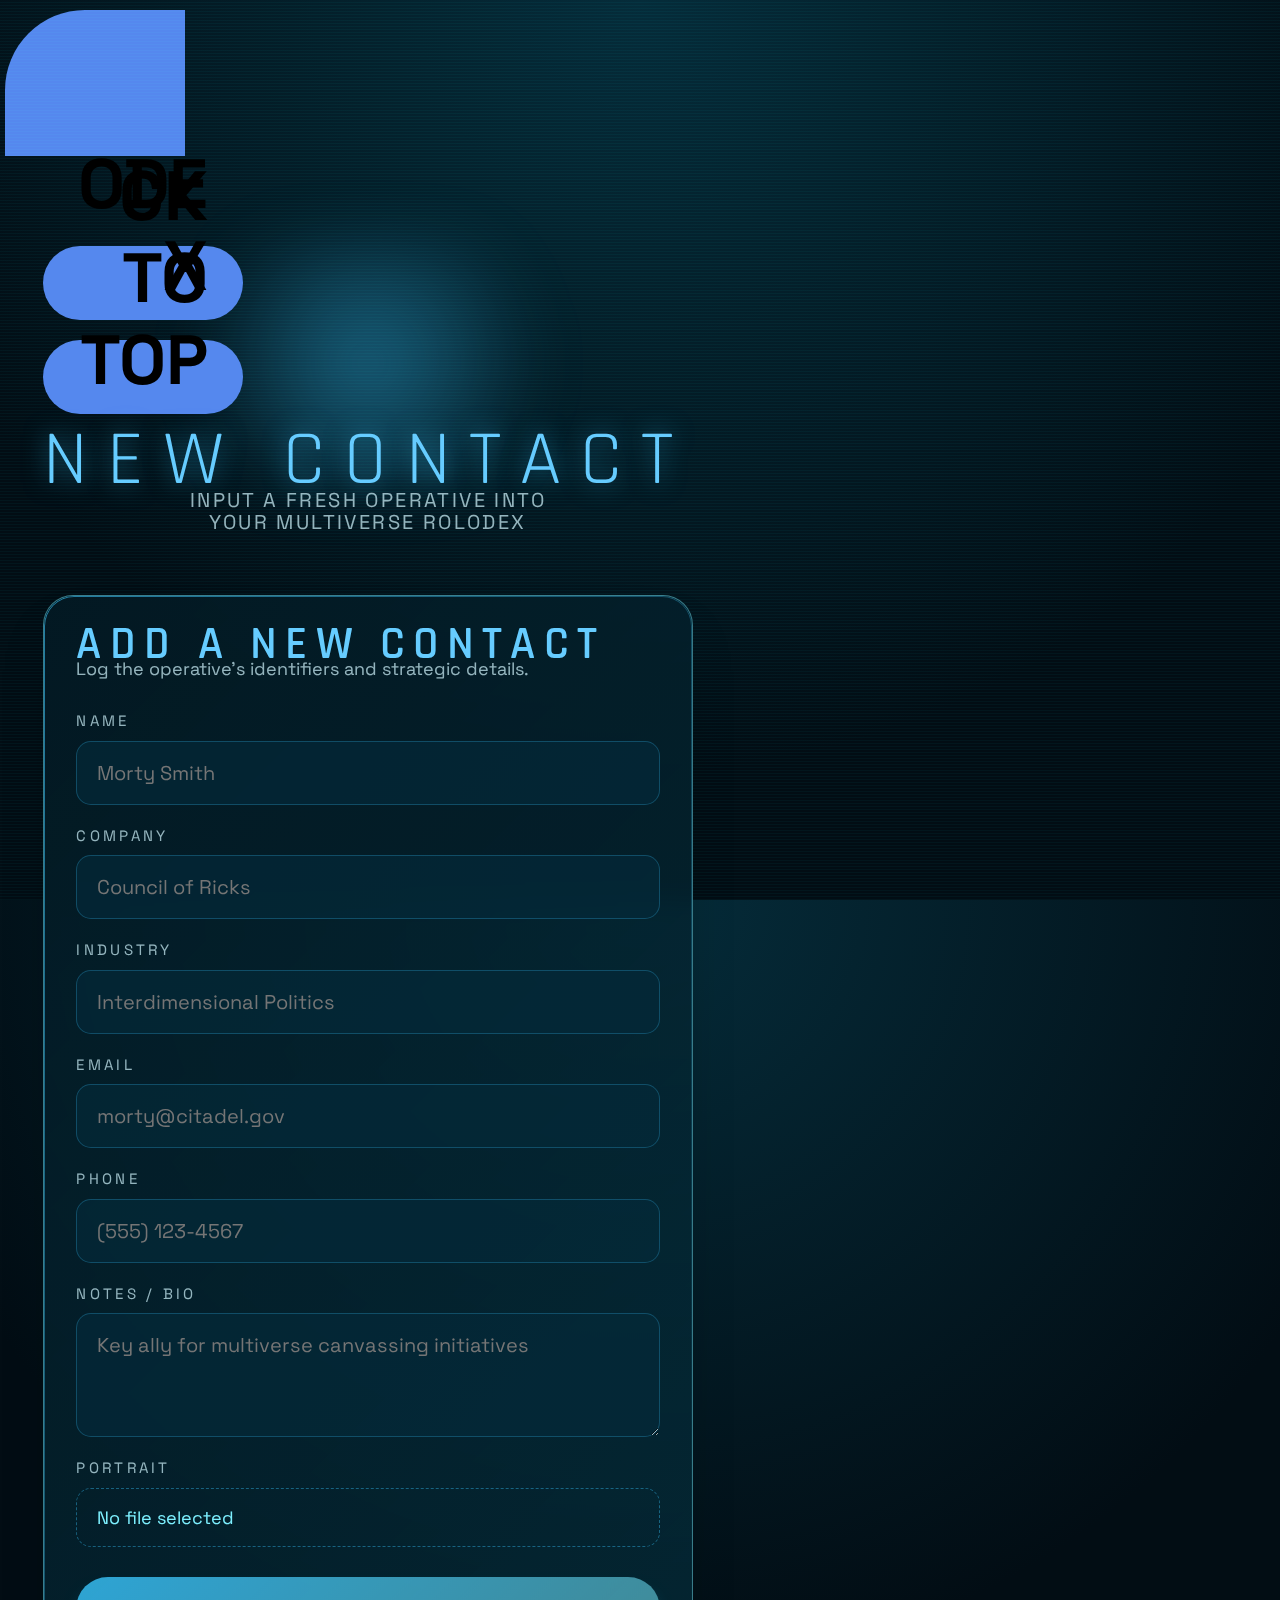
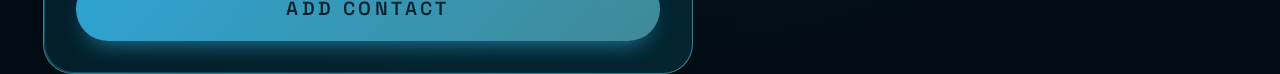
<file: contacts/new/index.html>
<!DOCTYPE html>
<html lang="en">
  <head>
    <meta charset="UTF-8" />
    <meta name="viewport" content="width=device-width, initial-scale=1.0" />
    <title>Politodex - New Contact</title>
    <link rel="preconnect" href="https://fonts.googleapis.com" />
    <link rel="preconnect" href="https://fonts.gstatic.com" crossorigin />
    <link
      href="https://fonts.googleapis.com/css2?family=Rajdhani:wght@400;600;700&family=Space+Grotesk:wght@400;500&display=swap"
      rel="stylesheet"
    />
    <link rel="stylesheet" href="../../theme/lower-decks-padd.css" />
    <link rel="stylesheet" href="../../styles.css" />
  </head>
  <body class="wrap-all">
    <div class="lcars-hull">
      <aside class="left-frame" aria-hidden="true">
        <div class="bar-panel"></div>
      </aside>

      <div class="lcars-main">
        <div class="scanlines" aria-hidden="true"></div>
        <header class="app-header banner">
          <div class="header-glow"></div>
          <div class="control-stack" role="group" aria-label="Primary controls">
            <button
              type="button"
              class="lcars-button"
              onclick="playSoundAndRedirect('audio2', '../../')"
            >
              Back to Rolodex
            </button>
            <button type="button" class="lcars-button" onclick="topFunction()">Back to Top</button>
          </div>
          <h1>New Contact</h1>
          <p class="tagline">Input a fresh operative into your multiverse rolodex</p>
        </header>

        <main class="layout single-column bar-panel lcars-pad">
          <section class="input-panel" aria-labelledby="new-contact-title">
            <div class="panel-header">
              <h2 id="new-contact-title">Add a new contact</h2>
              <p>Log the operative's identifiers and strategic details.</p>
            </div>
            <form id="contact-form" class="contact-form">
              <label class="field">
                <span>Name</span>
                <input type="text" name="name" required placeholder="Morty Smith" />
              </label>

              <label class="field">
                <span>Company</span>
                <input type="text" name="company" placeholder="Council of Ricks" />
              </label>

              <label class="field">
                <span>Industry</span>
                <input type="text" name="industry" placeholder="Interdimensional Politics" />
              </label>

              <label class="field">
                <span>Email</span>
                <input type="email" name="email" placeholder="morty@citadel.gov" />
              </label>

              <label class="field">
                <span>Phone</span>
                <input type="tel" name="phone" placeholder="(555) 123-4567" />
              </label>

              <label class="field">
                <span>Notes / Bio</span>
                <textarea
                  name="notes"
                  rows="3"
                  placeholder="Key ally for multiverse canvassing initiatives"
                ></textarea>
              </label>

              <label class="field file-field">
                <span>Portrait</span>
                <input type="file" name="photo" accept="image/*" />
                <div class="file-name" data-empty="No file selected">No file selected</div>
              </label>

              <button type="submit" class="submit-btn">Add contact</button>
            </form>
          </section>
        </main>
      </div>
    </div>

    <script src="../../assets/lcars.js"></script>
    <script src="../../script.js" type="module"></script>
  </body>
</html>
</file>
<file: theme/lower-decks-padd.css>
@charset "utf-8";

/*

	CSS Document
	LCARS Lower Decks PADD Theme
	Version 24.2
	By Jim Robertus www.thelcars.com
	Modified: 2025 Aug 4
	
*/

:root {
	font-size: 1.375rem;
	color-scheme: dark;
	--lfw: 240px;
	--alpha-blue: #58e;
	--arctic-ice: #6cf;
	--arctic-snow: #9cf;
	--radioactive: #8ff;
	--beta-blue: #79d;
	--night-cloud: #344470;
	--night-rain: #455580;
	--sunset-red: #f30;
	--left-frame-top-color: var(--alpha-blue);
	--left-frame-color: var(--alpha-blue); /* panel-6 inherits this color */
	--left-frame-padding: .75rem;
	--corner-color-top: var(--alpha-blue);
	--corner-color-bottom: var(--alpha-blue);
	--panel-1-color: var(--night-rain);
	--panel-4-color: var(--beta-blue);
	--panel-5-color: var(--night-rain);
	--panel-7-color: var(--night-cloud);
	--panel-top-button-color: var(--beta-blue);
	--bar-height: 28px;
	--bar-1-6-width: 10%;
	--bar-2-7-width: 28%;
	--bar-3-8-width: 7%;
	--bar-5-10-width: 5%;
	--bar-1-color: var(--alpha-blue);
	--bar-2-color: var(--radioactive);
	--bar-3-color: var(--beta-blue);
	--bar-4-color: var(--alpha-blue);
	--bar-5-color: var(--arctic-ice);
	--bar-6-color: var(--alpha-blue);
	--bar-7-color: var(--radioactive);
	--bar-8-color: var(--beta-blue);
	--bar-9-color: var(--alpha-blue);
	--bar-10-color: var(--arctic-ice);
/*
	NOTE: --font-color also sets the following:
		1. horizontal line <hr> color
		2. lcars-list bullet color
		3. blockquote border color
		4. images with the *border* class
		5. data-cascade text color 
*/
	--font-color: var(--beta-blue);
	--sub-fonts: .875rem;
	--banner-color: var(--radioactive);
	--h1-color: var(--arctic-ice);
	--h2-color: var(--arctic-ice);
	--h3-color: var(--arctic-ice);
	--h4-color: var(--arctic-ice);
	--light-color: #bdf;
	--link-color: var(--beta-blue);
	--code-color: var(--alpha-blue);
	--nav-width: 240px;
	--nav-1-color: var(--alpha-blue);
	--nav-2-color: var(--beta-blue);
	--nav-3-color: var(--arctic-ice);
	--nav-4-color: var(--night-rain);
	--button-color: var(--alpha-blue);
	--button-color-sidebar: var(--alpha-blue);
	--radius-top: 0 0 0 100px;
	--radius-bottom: 100px 0 0 0;
	--radius-content-top: 0 0 0 44px;
	--radius-content-bottom: 44px 0 0 0;
	--panel-border: .4rem solid #000;
	--bar-border: .4rem solid #000;
	--bar-cut-width: 27%;
	--divider-height: .75rem;
	--lcars-bar-color: var(--night-rain);
	--lcars-bar-start-color: var(--beta-blue);
	--lcars-bar-end-color: var(--beta-blue);
	--lcars-bar-text-color: var(--beta-blue);

/* Image Frame: */

	--image-border-color: var(--beta-blue);
	--primary-color: var(--night-rain);
	--secondary-color: var(--beta-blue);
	--accent-color: var(--arctic-snow);
	--spacers: .65rem;
	--frame-height: 40px;
}

@media (max-width: 1500px) {
	:root {
		--lfw: 200px;
		--nav-width: 210px;
		--bar-height: 20px;
		--divider-height: .5rem;
	}
}

@media (max-width: 1300px) {
	:root {
		font-size: 1.2rem;
		--sub-fonts: .9rem;
		--lfw: 180px;
		--radius-top: 0 0 0 80px;
		--radius-bottom: 80px 0 0 0;
		--radius-content-top: 0 0 0 30px;
		--radius-content-bottom: 30px 0 0 0;
		--nav-width: 180px;
	}
}

@media (max-width: 950px) {
	:root {
		--lfw: 150px;
	}
}

@media (max-width: 750px)	{ 
	:root {
		--lfw: 120px;
		--radius-top: 0 0 0 60px;
		--radius-bottom: 60px 0 0 0;
		--radius-content-top: 0 0 0 24px;
		--radius-content-bottom: 24px 0 0 0;
		--bar-height: 16px;
		--spacers: .5rem;
		--frame-height: 25px;
	}
}

@media (max-width: 525px) {
	:root {
		--lfw: 62px;
		--left-frame-padding: .5rem;
		--radius-top: 0 0 0 30px;
		--radius-bottom: 30px 0 0 0;
		--bar-height: 10px;
		--panel-border: .25rem solid black;
		--bar-border: .25rem solid black;
		--divider-height: .345rem;
	}
}

@media (max-width: 450px) {
	:root {
		--nav-width: 48%;
	}
}

*, *:after, *:before {
	box-sizing: border-box;
}

* {
	margin: 0;
	padding: 0;
	font: inherit;
}

img {
	display: block;
	max-width: 100%;
	height: auto;
}

input, textarea, button, select {
	font: inherit;
}

@font-face {
	font-family: 'Antonio';
	font-weight: 400;
	src: url('Antonio-Regular.woff2') format('woff2'),
			 url('Antonio-Regular.woff') format('woff');
}

@font-face {
	font-family: 'Antonio';
	font-weight: 700;
	src: url('Antonio-Bold.woff2') format('woff2'),
			 url('Antonio-Bold.woff') format('woff')
}

html {
	scroll-behavior: smooth;
}

body	{
	display: flex;
	padding-top: 10px;
	padding-left: 5px;
	background-color: black;
	font-family: 'Antonio', 'Arial Narrow', 'Avenir Next Condensed', sans-serif;
	font-weight: 400;
	line-height: 1.5;
	color: var(--font-color);
}

a	{
	text-decoration: underline;
	text-decoration-thickness: 2px;
	text-underline-offset: .2rem;
	color: var(--link-color);
}

a:hover {
	filter: brightness(115%);
	animation: none;
}

a:active {
	filter: brightness(80%);
	outline: none;
}

button {
	border: none;
	outline: none;
	word-break: break-all;
	color: black;
	transition: width 1s;
}

button:hover {
	cursor: pointer;
	animation: none;
	filter: brightness(115%);
	color: black;
}

button:active {
	filter: brightness(85%);
}

@keyframes colorchange	{
	0% {color: var(--night-cloud)} 
	25%	{color: var(--night-cloud);}
	50%	{color: var(--arctic-snow);}
	75%	{color: var(--arctic-snow);}
	80%	{color: var(--arctic-snow);}
	90%	{color: var(--night-cloud);}
	100% {color: var(--night-cloud);} 
}

.wrap-all {
	width: 100%;
}

.wrap	{
	display: flex;
	width: 100%;
	padding-left: 5px;
	padding-right: 15px;
	overflow: hidden;
}

.scroll-top {
	display: none;
}

.left-frame-top,
.left-frame	{
	width: var(--lfw);
	text-align: right;
	font-size: clamp(.875rem, 2vw, 1rem);
	line-height: 1.2;
	font-weight: bold;
	color: black;
	transition: width 1s;
}

.left-frame-top	{
	background-color: var(--left-frame-top-color);
	border-radius: var(--radius-top);
}

.left-frame-top a,
.left-frame a {
	text-decoration: none;
	color: black;
}

.left-frame	{
	display: flex;
	flex-direction: column;
	justify-content: space-between;
	padding-top: 14vh;
	background-color: var(--left-frame-color);
	border-radius: var(--radius-bottom);
}

.left-frame:has(.sidebar-nav) {
	padding-top: 10vh;
}

.panel-2	{
	padding-top: .75rem;
	padding-right: .75rem;
}

.right-frame-top	{
	flex: 1;
	position: relative;
}

.right-frame-top::before {
	content: '';
	display: block;
	width: 60px;
	height: 60px;
	background: linear-gradient(to top right, var(--corner-color-top) 50%, #000 50%);
	position: absolute;
	left: 0;
	bottom: var(--bar-height);
	z-index: -1;	
}

.right-frame-top::after {
	content: '';
	display: block;
	width: 60px;
	height: 60px;
	background-color: black;
	border-radius: var(--radius-content-top);
	position: absolute;
	left: 0;
	bottom: var(--bar-height);
	z-index: -1;
}

@media (max-width: 500px) {
	.right-frame-top::before {
		bottom: 10px;
	}

	.right-frame-top::after {
		bottom: 10px;
	}
}

.banner	{
	padding-bottom: 1rem;
	padding-left: 5px;
	text-align: right;
	text-transform: uppercase;
	line-height: 1.1;
	font-size: clamp(1.5rem, 1.25rem + 3.5vw, 4rem);
	color: var(--banner-color);
}

.banner a {
	color: var(--banner-color);
	text-decoration: none;
}

.data-cascade-button-group	{
	display: flex;
	justify-content: flex-end;
	align-items: flex-start;
	flex-wrap: wrap;
	padding-bottom: .75rem;
}

.data-cascade-button-group:has(.header-content) {
	justify-content: flex-start;
}

@media (max-width: 1440px) {
	.data-cascade-button-group:has(.header-content) {
		row-gap: 1rem;
	}

	.data-cascade-button-group:has(.header-content) > nav {
		width: 100%;
	}
}

.header-content {
	flex: 1;
	min-height: 184px;
	padding-right: 2rem;
	padding-left: clamp(20px, 3vw, 50px);
}

.header-content > *:first-child {
	margin-top: 0;
}

.header-content > *:last-child {
	margin-bottom: 0;
}

/* Data Stream */

.data-wrapper {
	flex: 1;
	display: flex;
	flex-wrap: wrap;
	justify-content: flex-end;
	align-items: flex-end;
	max-width: 100%;
	height: 164px;
	overflow: hidden;
	padding-top: 10px;
 	padding-right: 2rem;
 	padding-left: clamp(20px, 3vw, 50px);
 	column-gap: 1rem;
 	font-size: 1.25rem; 
}

.data-column {
	display: grid;
	grid-template-columns: 1fr;
	line-height: 1;
	--dc-row-height: 40px;
}

.data-bullet {
	width: 38px;
	height: 22px;
	border-radius: 50%;
	background-color: var(--font-color);
}

.dc-row-1,
.dc-row-2,
.dc-row-3,
.dc-row-4 {
	display: flex;
	align-items: center;
	min-height: var(--dc-row-height);
}

.dc-row-1:has(.data-bullet) {
	padding-inline: 1rem;
}

.dc-row-2:has(.data-bullet) {
	padding-inline: 1rem;
}

.dc-row-3:has(.data-bullet) {
	padding-inline: 1rem;
}

.dc-row-4:has(.data-bullet) {
	padding-inline: 1rem;
}

.darkspace {
	min-width: 3rem;
	text-align: center; 
	justify-content: center;
}

.darkfont {
	color: black;
}

@media (max-width: 1300px) {
	.data-wrapper {
		height: 130px;
		font-size: 1rem;
	}

	.data-column {
		--dc-row-height: 30px;
	}

	.data-bullet {
		transform: scale(.8);
	}
}

@media (max-width: 1100px) {
	.hide-data {
		display: none;
	}

	.data-wrapper {
		column-gap: .575rem;
		padding-right: 1rem;
	}
}

@media (max-width: 740px) {
	.data-wrapper {
		display: none;
	}
}

/* Navigation & buttons */

.lcars-button {
	display: flex;
	justify-content: flex-end;
	align-items: flex-end;
	margin-block: 1rem;
	width: 224px;
	height: 80px;
	padding-inline: 1.75rem;
	padding-bottom: .675rem;
	background-color: var(--button-color);
	border-radius: 100vmax;
	border-width: 0;
	text-align: right;
	line-height: 1.175;
	text-decoration: none;
	font-weight: bold;
	text-transform: uppercase;
	color: black;
	-webkit-touch-callout: none; 
	-webkit-user-select: none; 
  -ms-user-select: none; 
  user-select: none;
}

.panel-1 a	{
	display: flex;
	width: var(--lfw);
	justify-content: flex-end;
	align-items: flex-end;
	background-color: var(--panel-1-color);
	height: clamp(90px, 11vw, 160px);
	padding: var(--left-frame-padding);
	border-radius: 0;
	border-bottom: var(--panel-border);
	text-decoration: none;
	color: black;
	transition: width 1s;
	-webkit-touch-callout: none; 
	-webkit-user-select: none; 
  -ms-user-select: none; 
  user-select: none;
}

.panel-1-button	{
	display: flex;
	width: var(--lfw);
	justify-content: flex-end;
	align-items: flex-end;
	background-color: var(--panel-1-color);
	min-height: clamp(90px, 11vw, 160px);
	overflow: hidden;
	padding: var(--left-frame-padding);
	border-radius: 0;
	border-bottom: var(--panel-border);
	text-decoration: none;
	color: black;
	-webkit-touch-callout: none; 
	-webkit-user-select: none; 
  -ms-user-select: none; 
  user-select: none;
}

nav {
	display: flex;
	flex-wrap: wrap;
	align-self: center;	
	width: calc(var(--nav-width) + var(--nav-width) + 1rem);
	justify-content: flex-end;
	column-gap: .5rem;
	row-gap: .65rem;
}

@media (max-width: 1500px) {
	nav {
		column-gap: .375rem;
		row-gap: .5rem;
	}
}

@media (max-width: 1440px) {
	.data-cascade-button-group:has(.header-content) {
		row-gap: 1rem;
	}

	.data-cascade-button-group:has(.header-content) > nav {
		width: 100%;
	}
}

nav a,
nav button,
.buttons button	{
	display: flex;
	flex-direction: column;
	justify-content: flex-end;
	align-items: flex-end;
	width: var(--nav-width);
	height: calc(var(--nav-width) / 2.8);
	padding-inline: 1.5rem;
	padding-bottom: .7rem;
	border-radius: 100vmax;
	background-color: var(--button-color);
	text-align: right;
	line-height: 1.175;
	text-decoration: none;
	text-transform: uppercase;
	font-weight: bold;
	color: black;
	-webkit-touch-callout: none; 
  -webkit-user-select: none; 
	-ms-user-select: none; 
	user-select: none;
}

nav a:nth-child(1),
nav button:nth-child(1) {
	background-color: var(--nav-1-color);
}

nav a:nth-child(2),
nav button:nth-child(2) {
	background-color: var(--nav-2-color);
}

nav a:nth-child(3),
nav button:nth-child(3) {
	background-color: var(--nav-3-color);
}

nav a:nth-child(4),
nav button:nth-child(4) {
	background-color: var(--nav-4-color);
}

@media (max-width: 1300px) {
	nav {
		padding-left: .5rem;
		gap: .5rem;
	}

	nav button {
		padding-bottom: .5rem;
		font-size: .875rem;
		padding-inline: 1.25rem;
	}
}

@media (max-width: 780px) {
	nav {
		flex: 1;
	}

	.data-cascade-button-group:has(.header-content) > *:nth-child(2) {
		flex: none;
	} 
}

@media (max-width: 450px) {
	nav a,
	nav button {
		height: 63px;
	}
}

.buttons	{
	display: flex;
	flex-wrap: wrap;
	gap: .5rem;
	margin-block: 2rem; 
}

.justify-space-between	{
	justify-content: space-between;
}

.justify-center {
	justify-content: center;
}

.justify-flex-end {
	justify-content: flex-end;
}

.justify-space-around {
	justify-content: space-around;
}

.justify-space-evenly {
	justify-content: space-evenly;
}

.buttons a,
.buttons button	{
	display: flex;
	justify-content: flex-end;
	align-items: flex-end;
	width: 224px;
	height: 80px;
	padding-inline: 1.75rem;
	padding-bottom: .675rem;
	background-color: var(--button-color);
	border-radius: 100vmax;
	border-width: 0;
	text-align: right;
	line-height: 1.175;
	text-decoration: none;
	font-weight: bold;
	text-transform: uppercase;
	color: black;
	-webkit-touch-callout: none; 
	-webkit-user-select: none; 
  -ms-user-select: none; 
  user-select: none; 
}

.sidebar-nav button,
.sidebar-nav a,
.sidebar-button {
	display: flex;
	justify-content: flex-end;
	align-items: flex-end;
	min-height: 3.75rem;
	width: var(--lfw);
	background-color: var(--button-color-sidebar);
	border-radius: 0;
	border-bottom: var(--panel-border);	
	padding: var(--left-frame-padding);
	text-decoration: none;
	text-align: right;
	word-break: break-all;
	text-transform: uppercase;
	color: black;
}

@media (max-width: 1300px) {
	.lcars-button,
	.buttons a,
	.buttons button {
		width: 200px;
		height: 74px;
	}
}

.panel-button	{
	display: flex;
	justify-content: flex-end;
	width: var(--lfw);
	border-radius: 0;
	padding: var(--left-frame-padding);
	border-bottom: var(--panel-border); 
}

.pan-0 /* use this if you're not mimicking an established panel */ {
	height: 18vh;
	max-height: 240px;
	background-color: var(--button-color-sidebar);
}

.pan-4 {
	height: 14vh;
	background-color: var(--panel-4-color) !important;
}

.pan-5 {
	height: 30vh;
	background-color: var(--panel-5-color) !important;
}

.pan-7 {
	height: 30vh;
	background-color: var(--panel-7-color) !important;
}

.text-bottom {
	align-items: flex-end;
}

#topBtn {
  display: none;
  position: fixed;
  bottom: 0; 
  z-index: 99;
  border-radius: 0;
  border-top: var(--panel-border);
  border-right: none;
	border-bottom: var(--panel-border);
	border-left: none;
  outline: none;
  width: var(--lfw);
  padding: var(--left-frame-padding);
  padding-bottom: 10vh;
  background-color: var(--panel-top-button-color);
  text-align: right;
  line-height: 1;
  font-weight: bold;
  text-transform: uppercase;
  color: black;
  cursor: pointer;
}

#topBtn:hover {
  filter: brightness(115%);
}

#topBtn:active {
	filter: brightness(80%);
}

@media (max-width: 525px)	{
	.sidebar-button,
	.sidebar-nav a,
	.sidebar-nav button,
	.panel-button {
		font-size: .75rem;
	}

	#topBtn {
		padding-bottom: 6vh;
	}
}

.bar-panel	{
	display: flex;
	height: var(--bar-height);
}

.first-bar-panel {
	margin-top: 2.5vh;
	position: relative;
}

.bar-1,
.bar-2,
.bar-3,
.bar-4,
.bar-5,
.bar-6,
.bar-7,
.bar-8,
.bar-9,
.bar-10	{
	height: var(--bar-height);
}

.bar-1,
.bar-2,
.bar-3,
.bar-4,
.bar-6,
.bar-7,
.bar-8,
.bar-9	{
	border-right: var(--bar-border);
}

.divider {
	display: flex;
	height: var(--divider-height);
	z-index: 1999;
}

.block-left {
	width: var(--lfw);
	height: var(--divider-height); 
}

.block-right {
	flex: 1;
	height: var(--divider-height); 
	position: relative;
}

.block-row {
	display: flex;
	width: 100%;
	height: var(--divider-height);
	padding-right: .4rem;
	padding-left: 1px;
}

.bar-11 {
	height: var(--divider-height);
	width: var(--bar-1-6-width);
}

.bar-12 {
	height: var(--divider-height);
	width: var(--bar-2-7-width);

}

.bar-13 {
	height: var(--divider-height);
	width: var(--bar-3-8-width);
}
.bar-14 {
	flex: 1;
	height: var(--divider-height);
	z-index: 1999;
}

.bar-1 {
	width: var(--bar-1-6-width);
	background-color: var(--bar-1-color);
}

.bar-2 {
	width: var(--bar-2-7-width);
	background-color: var(--bar-2-color);
}

.bar-3 {
	width: var(--bar-3-8-width);
	background-color: var(--bar-3-color);
}

.bar-4 {
	flex: 1;
	position: relative;
	background-color: var(--bar-4-color);
}

.bar-5 {
	width: var(--bar-5-10-width);
	background-color: var(--bar-5-color);
}

.bar-6 {
	width: var(--bar-1-6-width);
	background-color: var(--bar-6-color);
}

.bar-7 {
	width: var(--bar-2-7-width);
	background-color: var(--bar-7-color);
}

.bar-8 {
	width: var(--bar-3-8-width);
	background-color: var(--bar-8-color);
}

.bar-9 {
	flex: 1;
	position: relative;
	background-color: var(--bar-9-color);
}

.bar-4::after {
	content: "";
	display: block;
	width: var(--bar-cut-width);
	height: 48%;
	background-color: black;
	border-radius: 0 8px 0 0;
	position: absolute;
	left: 0;
	bottom: 0;
}

.bar-9::after {
	content: "";
	display: block;
	width: var(--bar-cut-width);
	height: 48%;
	background-color: black;
	border-radius: 0 0 8px 0;
	position: absolute;
	left: 0;
	top: 0;
}

.bar-10 {
	width: var(--bar-5-10-width);
	background-color: var(--bar-10-color);
}

/* Bottom half */

#gap	{
	margin-top: var(--divider-height);
}

.panel-3,
.panel-4,
.panel-5	{
	border-bottom: var(--panel-border);
}

.panel-2,
.panel-3,
.panel-4,
.panel-5,
.panel-6,
.panel-7 {
	padding: var(--left-frame-padding);
}

.panel-4	{
	display: flex;
	align-items: flex-end;
	justify-content: flex-end;
	min-height: 14vh;
	background-color: var(--panel-4-color);
}

.panel-5	{
	height: 30vh;
	background-color: var(--panel-5-color);
}

/* Note: panel-6 height is fluid and governed by the amount of content on the page. Background color is inherited from :root --left-frame-color */

.panel-6	{
	min-height: 15vh;
}

.panel-7 {
	height: 30vh;
	border-top: var(--panel-border);
	background-color: var(--panel-7-color);
}

.right-frame	{
	flex: 1;
	position: relative;
}

.right-frame::before {
	content: '';
	display: block;
	width: 60px;
	height: 60px;
	background: linear-gradient(to bottom right, var(--corner-color-bottom) 50%, #000 50%);
	position: absolute;
	left: 0;
	top: var(--bar-height);
	z-index: -1;	
}

.right-frame::after {
	content: '';
	display: block;
	width: 60px;
	height: 60px;
	background-color: black;
	border-radius: var(--radius-content-bottom);
	position: absolute;
	left: 0;
	top: var(--bar-height);
	z-index: -1;
}

main	{
	padding-top: 1.5rem;
	padding-bottom: .5rem;
	padding-left: clamp(20px, 3vw, 50px);
}

main > *:first-child,
article > *:first-child {
	margin-top: 0;
}

main:has(.floor-heading) > *:nth-child(2) {
	margin-top: 0;
}

.flexbox {
	display: flex;
	gap: 1.2rem;
	flex-wrap: wrap;
}

.col {
	flex: 1 1 360px;
}

.col > *:first-child {
	margin-top: 0;
}

h1, h2, h3, h4	{
	margin-block: 1.75rem;
	font-weight: normal;
	line-height: 1.2;
	text-transform: uppercase;
	text-box: trim-both cap alphabetic;
}

h1	{
	font-size: clamp(1.5rem, 1.25rem + 3.5vw, 4rem);
	text-align: right;
	color: var(--h1-color);
}

h2	{
	font-size: clamp(1.4rem, 1.1rem + 2.25vw, 2.3rem);
	color: var(--h2-color);
}

h3 {
	font-size: clamp(1.15rem, 1.05rem + 1.25vw, 1.875rem);
	color: var(--h3-color);
}

h4 {
	font-size: clamp(1.025rem, 1rem + 1.125vw, 1.575rem);
	color: var(--h4-color);
}

.floor-heading {
	display: flex;
	justify-content: flex-end;
	width: 100%;
	position: fixed;
	left: 50%;
	transform: translate(-50%, 0);
	bottom: 10px;
	z-index:4;
}

.floor-heading > * {
	margin-block: 0;
	width: fit-content;
	padding: .5rem;
	background-color: black; 
}

p {
	margin-block: 1.75rem;
	text-box: trim-both cap alphabetic;
}

.caption	{
	margin-top: -1rem;
	text-align: center;
	font-size: var(--sub-fonts);
}

.indent {
	padding-left: 1.5rem;
}

.postmeta {
	margin-block: 1.25rem;
	text-align: right;
	font-size: clamp(1.2rem, 0.88rem + 1.28vw, 1.6rem);
	line-height: 1.2;
	text-transform: uppercase;
}

article h1 {
	margin-bottom: 0;
}

hr {
	margin-block: 1.5rem;
	height: 6px;
	border: none;
	background-color: var(--font-color);
	border-radius: 3px;
}

blockquote {
	margin-block: 1.75rem;
	margin-left: 1.5rem;
	padding-block: .25rem;
	padding-left: 1.5rem;
	position: relative;
	text-box: trim-both cap alphabetic;
}

blockquote::before {
	content: '';
	display: block;
	width: 10px;
	height: 100%;
	background-color: var(--font-color);
	border-radius: 5px;
	position: absolute;
	left: 0;
	top: 0;
}

blockquote > *:first-child {
	margin-top: 0;
}

blockquote > * {
	margin-bottom: 0;
}

.flush {
	margin-top: -1rem;
}

.nomar {
	margin-block: 0 !important;
}

.go-center	{
	text-align: center !important;
}

.go-right	{
	text-align: right !important;
}

.go-left {
	text-align: left !important;
}

.go-big {
	font-size: clamp(1.2rem, 1rem + 1vw, 1.275rem);
}

.uppercase	{
	text-transform: uppercase;
}

.strike {
	text-decoration: line-through;
	text-decoration-thickness: .15rem;
}

.now {
	white-space: nowrap;
}

.big-sky {
	margin-top: 5rem;
}

.smoke-glass {
	opacity: .35;
}

strong {
	font-weight: bold;
}

code {
	font-family: monospace;
	font-size: .9rem;
	color: var(--code-color);
}

.code {
	width: 100%;
	min-height: 5rem;
	padding-block: .5rem;
	padding-inline: 1rem;
	background-color: #232323;
	border-color: #4c4c4c;
	tab-size: 4;
	font-family: monospace;
	font-size: .85rem;
	color: #dcdcdc;
}

@keyframes blink { 
	0% {opacity: 0}
	49%{opacity: 0}
	50% {opacity: 1}
}

.blink-slow {
	animation: blink 3500ms infinite;
	animation-delay: 1s;
}

.blink {
	animation: blink 2s infinite;
	animation-delay: 1s;
}

.blink-fast {
	animation: blink 1s infinite;
	animation-delay: 1s;
}

@keyframes pulse { 
	0% {filter: brightness(1.0)}
	50% {filter: brightness(.25)}
}

.pulse {
	animation: pulse 2300ms infinite;
}

.pulse-rate-high {
	animation: pulse 1s infinite;
}

.accordion-wrapper	{
	display: block;
	margin: 1.75rem auto;
	width: 100%;
}

.limit-width {
	max-width: 1240px;
}

.accordion	{
	display: flex;
	align-items: center;
	min-height: 3rem;
	width: 100%;
	padding-right: 2.75rem;
	padding-left: 1rem;
	border-radius: 100vmax;
	background-color: var(--alpha-blue);
	border-left: solid 3rem var(--night-rain);	 
	text-align: left;
	font-size: 1.25rem;
	color: black;
	cursor: pointer;
	transition: 0.4s ease;
	position: relative;
}

.active, .accordion:hover {
	background-color: var(--beta-blue);
	border-left-color: var(--radioactive);
	filter: none;
}

.accordion:before {
	content: '';
	display: block;
	width: .5rem;
	height: 4rem;
	background-color: black;
	position: absolute;
	top: 0;
	left: 0;
}

.accordion:after {
	display: block;
  content: '\276F';
  position: absolute;
  right: 1.5rem;
  top: 21%;
	transform: rotate(90deg);
	transition: 0.4s;
  font-weight: bold;
	color: black;    
}

.active:after {
  content: "\276F";
	transform:rotate(-90deg);
	transition: 0.4s ease;
}

.accordionContent {
    padding-block: .5rem;
    padding-inline: 3.5rem;
    max-height: 0;
    overflow: hidden;
    transition: max-height 0.25s ease-out;
}

.accordionContent ul {
	margin-left: 0;
}

@media (max-width: 525px) {
	.accordion {
		min-height: 2.5rem;
		font-size: 1rem;
		border-left-width: 2.5rem;
	}
}

/* Images */

.pics-right {
	float: right;
	margin-inline: 1rem;
	margin-bottom: 2rem;
	max-width: 500px;
}

.pics-left {
	float: left;
	margin-inline: 1rem;
	margin-bottom: 2rem;
	max-width: 500px;
}

@media (max-width: 1060px)	{
	.pics-right,
	.pics-left {
		float: none;
		margin-inline: auto;
	}

	.pics-right img,
	.pics-left img {
		margin-inline: auto;
	}
}

.pics {
	margin-block: 2rem;
	margin-inline: auto;
}

.border {
	border: 2px solid var(--font-color);
}

.lcars-list {
	margin-block: 1.15rem;
	margin-left: 2rem;
	list-style: none;
}

.lcars-list li {
	position: relative;
	padding-block: .45rem;
	padding-left: 2.25rem;
	text-box: trim-both cap alphabetic;
}

.lcars-list li::before {
	content: '';
	display: block;
	width: 34px;
	height: 18px;
	border-radius: 50%;
	background-color: var(--font-color);
	position: absolute;
	top: .45rem;
	left: 0;
}

@media (max-width: 650px) {

	.lcars-list {
		margin-left: .5rem;
	}

	.lcars-list li::before {
		transform: scale(90%);
	}
}

.lcars-bar {
	margin-block: 1.75rem;
	height: clamp(15px, 2vh, 25px);
	background: transparent;
	border-right: clamp(15px, 2vh, 25px) solid var(--lcars-bar-end-color);
	border-left: clamp(15px, 2vh, 25px) solid var(--lcars-bar-start-color);
	border-radius: 100vmax;
	position: relative;
}

.lcars-bar::after {
	content: '';
	display: block;
	height: clamp(15px, 2vh, 25px);
	width: 100%;
	background-color: var(--lcars-bar-color);
	border-right: .8vh solid black;
	border-left: .8vh solid black;
	position: absolute;
	top: 0;
	left: 0;
}

.lcars-text-bar {
	display: flex;
	position: relative;
	height: clamp(16px, 4vh, 41px);
	margin-block: 2.75rem;
	overflow: visible;
	border-radius: 100vmax;
	background-color: var(--lcars-bar-color);
	border-right: clamp(16px, 4vh, 43px) solid var(--lcars-bar-end-color);
	border-left: clamp(16px, 4vh, 43px) solid var(--lcars-bar-start-color);
}

.the-end {
	justify-content: flex-end;
}

.lcars-text-bar h2,
.lcars-text-bar h3,
.lcars-text-bar h4,
.lcars-text-bar span {
	margin-block: 0;
	background-color: black;
	height: clamp(20px, 5.5vh, 60px); /* Setting height is a Firefox fix */
	overflow: visible;
	border-top: 1px solid black;
	padding-inline: 1vh;
	font-size: clamp(17px, 4.5vh, 46px);
	line-height: 1;
	text-transform: uppercase;
	color: var(--lcars-bar-text-color);
	z-index: 1;
	text-box: trim-both cap alphabetic;
}

.lcars-text-bar::before {
	content: '';
	background-color: black;
	display: block;
	width: 1vh;
	height: 6vh;
	position: absolute;
	top: 0;
	left: 0;
	overflow: hidden;
}

.lcars-text-bar::after {
	content: '';
	background-color: black;
	display: block;
	width: 1vh;
	height: 6vh;
	position: absolute;
	top: 0;
	right: 0;
	overflow: hidden;
}

/* LCARS Image Frame */

.image-frame {
	margin: 2.75rem auto;
	width: fit-content;
	background: linear-gradient(var(--primary-color) 56%, var(--secondary-color) 44%);
	border-radius: 50px 25px 0 50px;
	position: relative;
}

.image-frame::before {
	content: '';
	display: block;
	width: 40px;
	height: 40px;
	background-color: black;
	position: absolute;
	right: 0;
	top: 0;	
}

.image-frame::after {
	content: '';
	display: block;
	border-top: var(--spacers) solid black;
	border-bottom: var(--spacers) solid black;
	width: 45px;
	height: 80px;
	background-color: var(--secondary-color);
	position: absolute;
	left: 0;
	top: 56%;	
}

.imgf-title {
	display: flex;
	justify-content: flex-end;
	height: 40px;
	border-right: 40px solid var(--secondary-color);
	border-radius: 25px 100vh 100vh 0;
	position: relative;
	z-index: 1;
	text-align: right;
}

.h4-wrapper {
	width: fit-content;
	height: var(--frame-height);
	background-color: black;
	border-right: var(--spacers) solid black;
}

.imgf-title h4 {
	margin-block: 0;
	width: fit-content;
	background-color: black;
	padding-left: var(--spacers);
	font-size: 2.05rem;
	color: var(--title-color);
	line-height: 40px;
	text-transform: uppercase;
}

.imgf-image-body {
	margin-left: 45px;
	background-color: black;
	width: fit-content;
	padding: 1rem;
	border-radius: 28px 0 0 28px;
}

.image-holder {
	width: fit-content;
	padding: 1rem;
	border: 2px solid var(--image-border-color);
	border-radius: 20px;
}

.imgf-base {
	display: grid;
	grid-template-columns: 20% 13% 35px 15% 1fr;
	margin-left: 80px;
	border-left: var(--spacers) solid black;
}

.imgf-block-1 {
	height: var(--frame-height);
	background-color: var(--accent-color);
	border-right: var(--spacers) solid black;
}

.imgf-block-2 {
	height: var(--frame-height);
	background-color: var(--secondary-color);
	border-right: var(--spacers) solid black;
}

.imgf-block-3 {
	height: var(--frame-height);
	background-color: black;
	border-right: 10px solid var(--secondary-color);
	border-left: 10px solid var(--accent-color);
}

.imgf-block-4 {
	height: var(--frame-height);
	background-color: var(--secondary-color);
	border-left: var(--spacers) solid black;
}

.imgf-block-5 {
	height: var(--frame-height);
	background-color: black;
}

@media (max-width: 750px) {

	.image-frame {
		border-radius: 40px 25px 0 40px;
	}

	.image-frame::after {
		width: 25px;
		height: 60px;
		top: 50%;
	}

	.imgf-title {
		height: 25px;
		border-right: 24px solid var(--secondary-color);
	}

	.h4-wrapper {
		width: fit-content;
		height: var(--frame-height);
		background-color: black;
	}

	.imgf-title h4 {
		font-size: 1.45rem;
	}

	.imgf-image-body {
		margin-left: 25px;
		padding: .75rem;
		border-radius: 20px 0 0 20px;
	}

	.image-holder {
		padding: .75rem;
		border-radius: 10px;
	}
}

/* Color Styles */

.font-alpha-blue {
	color: var(--alpha-blue) !important;
}

.button-alpha-blue,
.background-alpha-blue,
.bullet-alpha-blue::before {
	background-color: var(--alpha-blue) !important;
}

.font-arctic-ice {
	color: var(--arctic-ice) !important;
}

.button-arctic-ice,
.background-arctic-ice,
.bullet-arctic-ice::before {
	background-color: var(--arctic-ice) !important;
}

.font-arctic-snow {
	color: var(--arctic-snow) !important;
}

.button-arctic-snow,
.background-snow,
.bullet-arctic-snow::before {
	background-color: var(--arctic-snow) !important;
}

.font-radioactive {
	color: var(--radioactive) !important;
}

.button-radioactive,
.background-radioactive,
.bullet-radioactive::before {
	background-color: var(--radioactive) !important;
}

.font-beta-blue {
	color: var(--beta-blue) !important;
}

.button-beta-blue,
.background-beta-blue,
.bullet-beta-blue::before {
	background-color: var(--beta-blue) !important;
}

.font-night-cloud {
	color: var(--night-cloud) !important;
}

.button-night-cloud,
.background-night-cloud,
.bullet-night-cloud::before {
	background-color: var(--night-cloud) !important;
}

.font-night-rain {
	color: var(--night-rain) !important;
}

.button-night-rain,
.background-night-rain,
.bullet-night-rain::before {
	background-color: var(--night-rain) !important;
}

.font-sunset-red {
	color: var(--sunset-red) !important;
}

.button-sunset-red,
.background-sunset-red,
.bullet-sunset-red::before {
	background-color: var(--sunset-red) !important;
}

/* Footer */

footer {
	margin-top: 2.5vw;
	padding-bottom: 3rem;
	padding-left: clamp(20px, 3vw, 50px);
	font-size: .875rem;
}

.headtrim {
	height: 10px;
	width: 100%;
	background-color: black;
	position: fixed;
	top: 0;
	left: 0;
	z-index: 999;
}

.baseboard {
	height: 10px;
	width: 100%;
	background-color: black;
	position: fixed;
	bottom: 0;
	left: 0;
	z-index: 999;
}

/* Grouped @media */

@media (max-width: 650px)	{

	.first-bar-panel {
		margin-top: .75rem;
	}

	.bar-4::before {
		height: 5px;
		top: -12px;
	}

	.bar-9::before {
		height: 5px;
		bottom: -12px;
	}
}

@media (max-width: 525px)	{
	
	body	{
		padding: .25rem;
	}

	.baseboard {
		display: none;
	}

	.wrap {
		padding-left: 0;
		padding-right: .25rem;
	}

	.left-frame	{
		padding-top: 8vh;
	}

	.divider {
		padding-right: 10px;
	}

	.block-row {
		padding-right: 0;
		padding-left: .25rem;
	}

	.floor-heading {
		bottom: 0;
	}

	.hop	{
		display: none;
	}

	blockquote {
		margin-left: .75rem;
	}
}

@-moz-document url-prefix() {

	main {
		padding-top: clamp(1rem, 4vw, 30px);
	}

	h1, h2, h3, h4, p {
   	margin-block: 1.15rem;
   }

   .postmeta {
   	margin-top: .75rem;
   }

   .lcars-text-bar h2,
   .lcars-text-bar h3,
   .lcars-text-bar h4,
   .lcars-text-bar span {
      position: absolute;
      top: -.7vh;
   }
}
</file>
<file: styles.css>
:root {
  color-scheme: dark;
  --bg: #031a24;
  --bg-alt: #052d3b;
  --accent: #38c6ff;
  --accent-strong: #7df0ff;
  --accent-soft: rgba(56, 198, 255, 0.35);
  --text-primary: #d3f6ff;
  --text-secondary: rgba(211, 246, 255, 0.7);
  --panel-border: rgba(125, 240, 255, 0.45);
  --card-border: rgba(56, 198, 255, 0.35);
  --shadow: rgba(0, 0, 0, 0.35);
  --scanline-color: rgba(0, 255, 255, 0.08);
  font-size: clamp(16px, 0.6vw + 14px, 20px);
}

*,
*::before,
*::after {
  box-sizing: border-box;
}

body {
  margin: 0;
  min-height: 100vh;
  font-family: "Space Grotesk", system-ui, sans-serif;
  color: var(--text-primary);
  background: radial-gradient(circle at top, #052c3a 0%, #020d14 70%);
  overflow-x: hidden;
}

body.modal-open {
  overflow: hidden;
}

.scanlines {
  position: fixed;
  inset: 0;
  pointer-events: none;
  background-image: repeating-linear-gradient(
    to bottom,
    transparent,
    transparent 2px,
    var(--scanline-color) 3px
  );
  mix-blend-mode: screen;
  z-index: 0;
}

.app-header {
  position: relative;
  padding: 3.5rem clamp(1.5rem, 3vw, 4rem) 2rem;
  text-align: center;
  overflow: hidden;
}

.header-glow {
  position: absolute;
  inset: 20% 20% auto;
  height: 60%;
  background: radial-gradient(circle, rgba(56, 198, 255, 0.4), transparent 70%);
  filter: blur(30px);
  z-index: -1;
}

h1 {
  font-family: "Rajdhani", sans-serif;
  letter-spacing: 0.25em;
  text-transform: uppercase;
  margin: 0;
  font-size: clamp(2.5rem, 6vw, 4.5rem);
  text-shadow: 0 0 25px rgba(56, 198, 255, 0.55);
}

@media (min-width: 961px) {
  .home-header h1 {
    transform: translateX(-8%);
  }

  .home-header .control-stack {
    top: clamp(2.75rem, 4vw, 4rem);
  }
}

.tagline {
  margin: 0.5rem auto 0;
  max-width: 30ch;
  color: var(--text-secondary);
  font-size: 1rem;
  letter-spacing: 0.12em;
}

.layout {
  display: grid;
  gap: clamp(1.5rem, 3vw, 2.75rem);
  grid-template-columns: minmax(260px, 400px) minmax(0, 1fr);
  padding: 0 clamp(1.5rem, 3vw, 4rem) clamp(3rem, 6vw, 5rem);
}

.layout.lcars-pad {
  padding: clamp(1.25rem, 2vw, 2.25rem) clamp(1.75rem, 3vw, 3rem) clamp(4rem, 8vw, 6rem);
}

.layout.single-column {
  grid-template-columns: minmax(0, 1fr);
}

@media (max-width: 960px) {
  .layout {
    grid-template-columns: 1fr;
  }
}

.panel-header h2 {
  font-family: "Rajdhani", sans-serif;
  text-transform: uppercase;
  letter-spacing: 0.18em;
  font-weight: 600;
  margin: 0;
}

.panel-header p {
  margin: 0.25rem 0 0;
  color: var(--text-secondary);
  font-size: 0.9rem;
}

.input-panel,
.rolodex-panel {
  position: relative;
  border: 1px solid var(--panel-border);
  border-radius: 1.5rem;
  padding: clamp(1.5rem, 2.5vw, 2.75rem);
  background: linear-gradient(135deg, rgba(3, 26, 36, 0.9), rgba(5, 45, 59, 0.72));
  box-shadow: 0 30px 60px -25px var(--shadow);
  backdrop-filter: blur(12px);
}

.input-panel::before,
.rolodex-panel::before {
  content: "";
  position: absolute;
  inset: 0;
  border-radius: inherit;
  padding: 1px;
  background: linear-gradient(120deg, rgba(56, 198, 255, 0.6), transparent);
  -webkit-mask: linear-gradient(#fff 0 0) content-box, linear-gradient(#fff 0 0);
  -webkit-mask-composite: xor;
  mask-composite: exclude;
  pointer-events: none;
}

.contact-form {
  display: grid;
  gap: 1rem;
  margin-top: 1.75rem;
}

.form-redirect {
  margin-top: 1.75rem;
  font-size: 0.95rem;
  line-height: 1.6;
  color: var(--text-secondary);
}

.form-redirect strong {
  color: var(--accent-strong);
}

.field {
  display: grid;
  gap: 0.4rem;
}

.field span {
  font-size: 0.75rem;
  text-transform: uppercase;
  letter-spacing: 0.22em;
  color: var(--text-secondary);
}

.field input,
.field textarea {
  background: rgba(4, 42, 57, 0.7);
  border: 1px solid rgba(56, 198, 255, 0.25);
  border-radius: 0.75rem;
  padding: 0.8rem 1rem;
  color: var(--text-primary);
  font-size: 1rem;
  font-family: inherit;
  transition: border-color 0.2s ease, box-shadow 0.2s ease;
}

.field input:focus,
.field textarea:focus {
  outline: none;
  border-color: var(--accent-strong);
  box-shadow: 0 0 15px rgba(56, 198, 255, 0.35);
}

textarea {
  resize: vertical;
  min-height: 120px;
}

.file-field {
  position: relative;
}

.file-field input[type="file"] {
  opacity: 0;
  position: absolute;
  inset: 0;
  cursor: pointer;
}

.file-name {
  border: 1px dashed rgba(56, 198, 255, 0.4);
  border-radius: 0.75rem;
  padding: 0.75rem 1rem;
  font-size: 0.9rem;
  color: var(--text-secondary);
  text-transform: none;
}

.file-name:not([data-empty="true"]) {
  color: var(--accent-strong);
}

.submit-btn {
  margin-top: 0.5rem;
  border: none;
  border-radius: 999px;
  padding: 0.9rem 1.8rem;
  font-size: 0.95rem;
  text-transform: uppercase;
  letter-spacing: 0.18em;
  font-weight: 600;
  cursor: pointer;
  background: linear-gradient(135deg, rgba(56, 198, 255, 0.8), rgba(125, 240, 255, 0.5));
  color: #04232f;
  box-shadow: 0 12px 25px -12px rgba(56, 198, 255, 0.65);
  transition: transform 0.2s ease, box-shadow 0.2s ease;
}

.submit-btn:hover,
.submit-btn:focus-visible {
  transform: translateY(-1px);
  box-shadow: 0 18px 35px -18px rgba(125, 240, 255, 0.75);
}

.carousel {
  position: relative;
  display: grid;
  grid-template-columns: 1fr;
  margin-top: 1.5rem;
}

.card-track {
  display: flex;
  align-items: stretch;
  gap: 1.5rem;
  overflow-x: auto;
  padding: 1.5rem 0;
  scroll-snap-type: x mandatory;
  scrollbar-width: thin;
  cursor: grab;
  touch-action: pan-y;
}

.card-track::-webkit-scrollbar {
  height: 10px;
}

.card-track::-webkit-scrollbar-thumb {
  background: var(--accent-soft);
  border-radius: 999px;
}

.card-track.dragging {
  cursor: grabbing;
}

.nav-button {
  width: 48px;
  height: 48px;
  border-radius: 50%;
  border: 1px solid rgba(56, 198, 255, 0.3);
  background: rgba(3, 26, 36, 0.7);
  color: var(--accent-strong);
  font-size: 1.5rem;
  cursor: pointer;
  display: grid;
  place-items: center;
  transition: transform 0.2s ease, background 0.2s ease;
}

.nav-button:hover,
.nav-button:focus-visible {
  transform: scale(1.05);
  background: rgba(56, 198, 255, 0.25);
}

.contact-card {
  position: relative;
  width: clamp(220px, 20vw, 260px);
  flex: 0 0 auto;
  scroll-snap-align: center;
  border-radius: 1.25rem;
  background: rgba(4, 45, 59, 0.85);
  border: 1px solid var(--card-border);
  padding: 1px;
  overflow: hidden;
  transform-style: preserve-3d;
  transform: perspective(900px) rotateY(0deg);
  transition: transform 0.4s ease, box-shadow 0.4s ease;
  box-shadow: 0 30px 55px -35px rgba(56, 198, 255, 0.65);
  cursor: pointer;
}

.contact-card:focus-visible {
  outline: 3px solid var(--accent-strong);
  outline-offset: 3px;
}

.contact-card:hover {
  transform: perspective(900px) rotateY(-10deg) translateY(-6px);
  box-shadow: 0 45px 90px -45px rgba(125, 240, 255, 0.9);
}

.card-glow {
  position: absolute;
  inset: -40% -40% 40%;
  background: radial-gradient(circle at top, rgba(125, 240, 255, 0.5), transparent 70%);
  filter: blur(35px);
  z-index: 0;
}

.card-inner {
  position: relative;
  border-radius: inherit;
  background: linear-gradient(180deg, rgba(3, 26, 36, 0.95), rgba(3, 26, 36, 0.6));
  padding: 1.2rem;
  display: grid;
  gap: 1rem;
  z-index: 1;
}

.portrait-frame {
  height: 160px;
  border-radius: 1rem;
  background: rgba(4, 42, 57, 0.9);
  border: 1px solid rgba(56, 198, 255, 0.4);
  display: grid;
  place-items: center;
  overflow: hidden;
}

.portrait {
  width: 100%;
  height: 100%;
  object-fit: cover;
}

.card-details {
  display: grid;
  gap: 0.6rem;
}

.contact-name {
  margin: 0;
  font-family: "Rajdhani", sans-serif;
  font-size: 1.3rem;
  letter-spacing: 0.08em;
  text-transform: uppercase;
}

.meta {
  margin: 0;
  font-size: 0.85rem;
  letter-spacing: 0.12em;
  color: var(--text-secondary);
}

.contact-info {
  margin: 0;
  display: grid;
  gap: 0.35rem;
  font-size: 0.85rem;
}

.contact-info div {
  display: grid;
  grid-template-columns: auto 1fr;
  gap: 0.6rem;
}

.contact-info dt {
  font-family: "Rajdhani", sans-serif;
  text-transform: uppercase;
  color: var(--accent-strong);
  letter-spacing: 0.18em;
}

.contact-info dd {
  margin: 0;
  color: var(--text-secondary);
  word-break: break-word;
}

.notes {
  margin: 0;
  font-size: 0.85rem;
  line-height: 1.4;
  color: var(--text-secondary);
}

.search-bar {
  margin-top: 1.5rem;
  display: flex;
  justify-content: center;
}

#contact-search {
  width: min(260px, 100%);
  background: rgba(4, 42, 57, 0.7);
  border: 1px solid rgba(56, 198, 255, 0.25);
  border-radius: 999px;
  padding: 0.6rem 1.2rem;
  color: var(--text-primary);
  font-family: inherit;
  font-size: 0.95rem;
  letter-spacing: 0.08em;
}

#contact-search:focus {
  outline: none;
  border-color: var(--accent-strong);
  box-shadow: 0 0 12px rgba(56, 198, 255, 0.4);
}

.visually-hidden {
  position: absolute;
  width: 1px;
  height: 1px;
  padding: 0;
  margin: -1px;
  overflow: hidden;
  clip: rect(0, 0, 0, 0);
  border: 0;
}

.empty-state {
  min-width: 220px;
  padding: 2rem;
  border-radius: 1.25rem;
  border: 1px solid rgba(56, 198, 255, 0.2);
  background: rgba(3, 26, 36, 0.75);
  text-align: center;
  color: var(--text-secondary);
  font-size: 0.95rem;
  letter-spacing: 0.12em;
}

.contact-modal {
  position: fixed;
  inset: 0;
  display: grid;
  place-items: center;
  background: rgba(3, 14, 20, 0.7);
  backdrop-filter: blur(8px);
  z-index: 1000;
}

.contact-modal[hidden] {
  display: none;
}

.contact-modal__dialog {
  position: relative;
  width: min(640px, 92vw);
  border-radius: 1.5rem;
  background: linear-gradient(135deg, rgba(3, 26, 36, 0.95), rgba(5, 45, 59, 0.78));
  border: 1px solid rgba(125, 240, 255, 0.45);
  box-shadow: 0 45px 90px -45px rgba(56, 198, 255, 0.8);
  padding: clamp(1.5rem, 3vw, 2.5rem);
  color: var(--text-primary);
  z-index: 1;
}

.contact-modal__backdrop {
  position: absolute;
  inset: 0;
  border-radius: inherit;
  background: transparent;
  z-index: 0;
}

.contact-modal__close {
  position: absolute;
  top: 1rem;
  right: 1rem;
  background: none;
  border: none;
  color: var(--accent-strong);
  font-size: 1.5rem;
  cursor: pointer;
}

.contact-modal__content {
  position: relative;
  display: grid;
  gap: 1.5rem;
  z-index: 1;
}

.contact-modal__summary {
  display: grid;
  grid-template-columns: 140px 1fr auto;
  gap: 1.25rem;
  align-items: center;
}

.contact-modal__portrait {
  width: 140px;
  height: 140px;
  border-radius: 1rem;
  overflow: hidden;
  border: 1px solid rgba(56, 198, 255, 0.4);
}

.contact-modal__portrait img {
  width: 100%;
  height: 100%;
  object-fit: cover;
}

.contact-modal__titles h2 {
  margin: 0;
  font-family: "Rajdhani", sans-serif;
  letter-spacing: 0.12em;
  text-transform: uppercase;
}

.contact-modal__titles p {
  margin: 0.2rem 0 0;
  color: var(--text-secondary);
  letter-spacing: 0.14em;
  font-size: 0.9rem;
}

.contact-modal__edit {
  justify-self: end;
}

.contact-modal__details {
  margin: 0;
  display: grid;
  gap: 0.75rem;
  font-size: 0.95rem;
}

.contact-modal__details div {
  display: grid;
  grid-template-columns: 120px 1fr;
  gap: 0.75rem;
  align-items: baseline;
}

.contact-modal__details dt {
  font-family: "Rajdhani", sans-serif;
  text-transform: uppercase;
  letter-spacing: 0.18em;
  color: var(--accent-strong);
}

.contact-modal__details dd {
  margin: 0;
  color: var(--text-secondary);
}

.contact-modal__details a {
  color: inherit;
  text-decoration: none;
}

.contact-modal__details a:hover,
.contact-modal__details a:focus-visible {
  text-decoration: underline;
}

.contact-modal__notes {
  margin: 0;
  font-size: 0.95rem;
  line-height: 1.6;
  color: var(--text-secondary);
}

.contact-modal__form {
  display: grid;
  gap: 1.25rem;
}

.contact-modal__fields {
  display: grid;
  gap: 1rem;
}

.contact-modal__actions {
  display: flex;
  gap: 0.75rem;
  justify-content: flex-end;
}

.lcars-button.ghost {
  background: transparent;
  border: 1px solid rgba(125, 240, 255, 0.4);
  color: var(--accent-strong);
}

.contact-modal__email.is-disabled,
.contact-modal__phone.is-disabled {
  pointer-events: none;
  color: var(--text-secondary);
  opacity: 0.7;
}

@media (max-width: 720px) {
  .contact-modal__summary {
    grid-template-columns: 1fr;
    justify-items: center;
    text-align: center;
  }

  .contact-modal__edit {
    justify-self: center;
  }

  .contact-modal__details div {
    grid-template-columns: 1fr;
    text-align: center;
  }
}

.legend {
  display: inline-flex;
  align-items: center;
  gap: 0.6rem;
  margin-top: 0.8rem;
  font-size: 0.8rem;
  letter-spacing: 0.18em;
  text-transform: uppercase;
  color: var(--text-secondary);
}

.legend-swatch {
  width: 32px;
  height: 6px;
  border-radius: 999px;
  background: linear-gradient(90deg, var(--accent), rgba(125, 240, 255, 0.6));
  box-shadow: 0 0 18px rgba(125, 240, 255, 0.65);
}

@media (max-width: 600px) {
  .contact-card {
    width: 200px;
  }

  .portrait-frame {
    height: 140px;
  }
}
</file>
